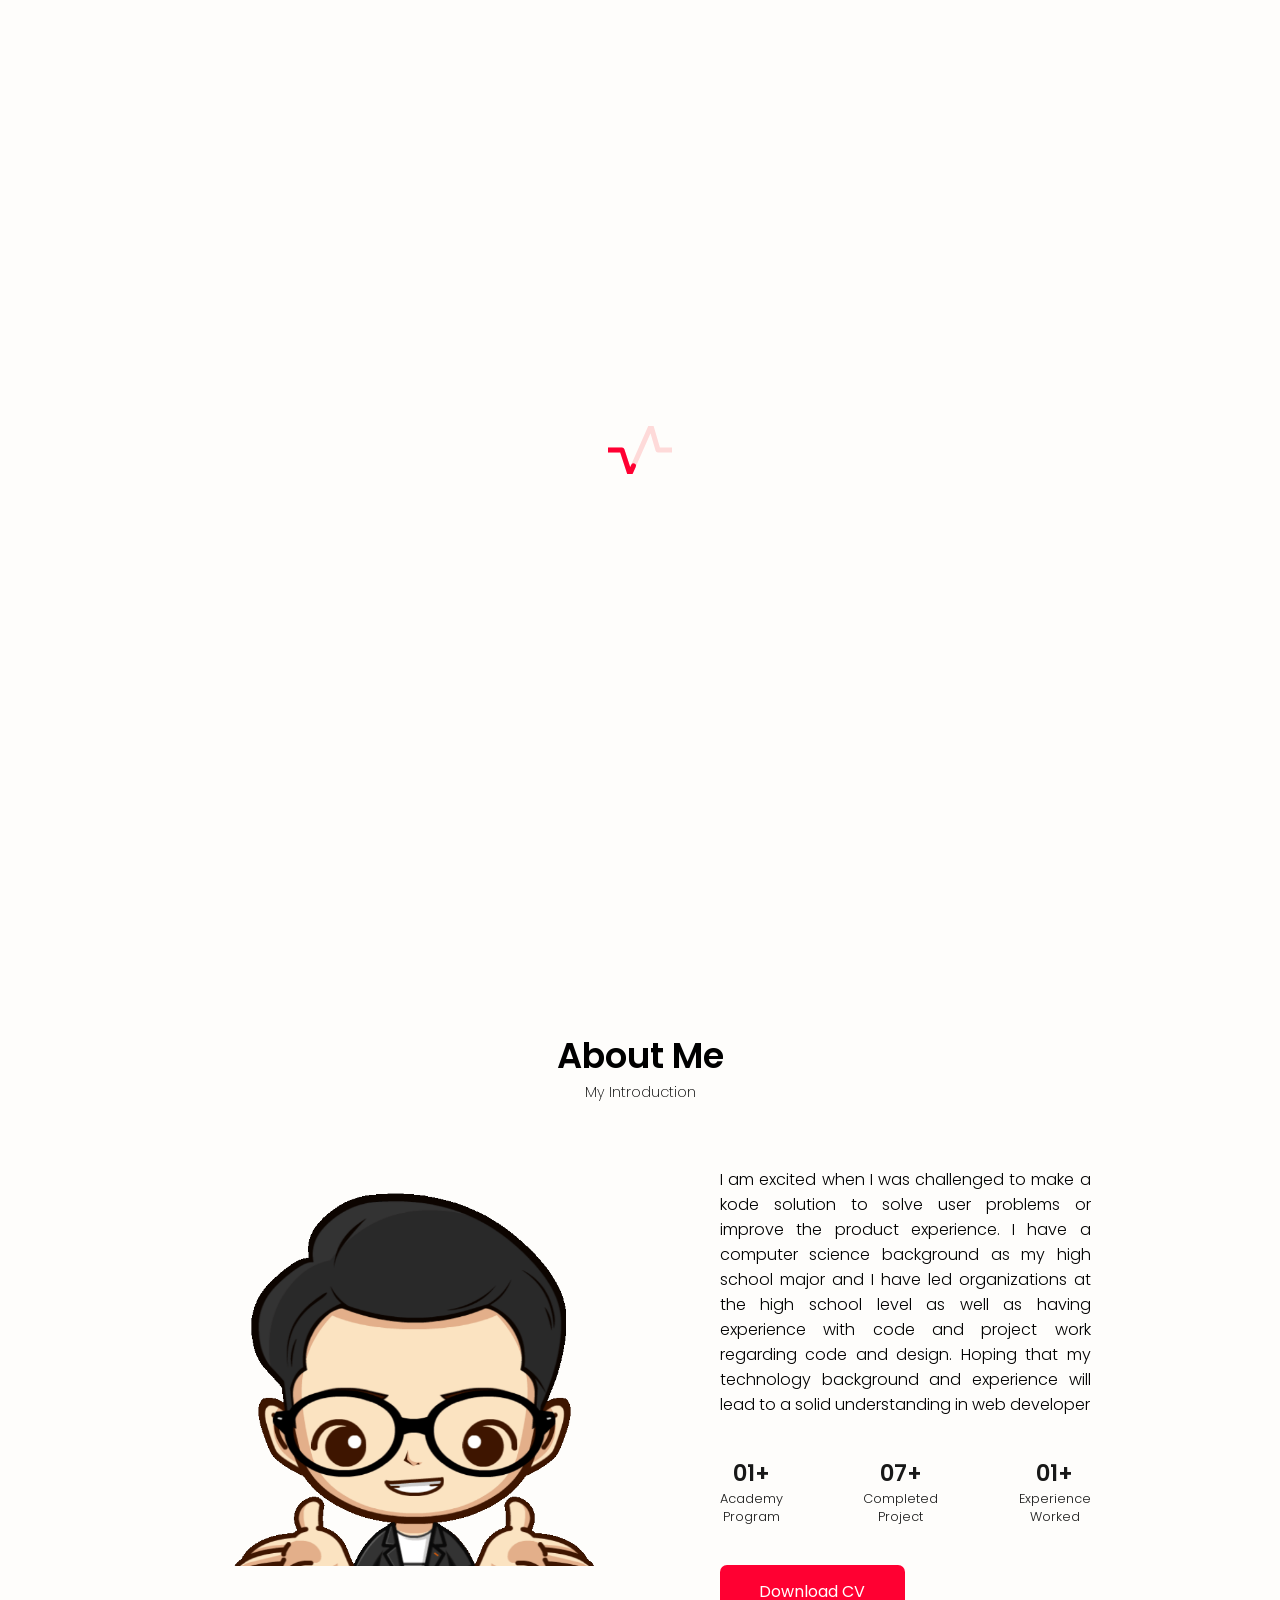
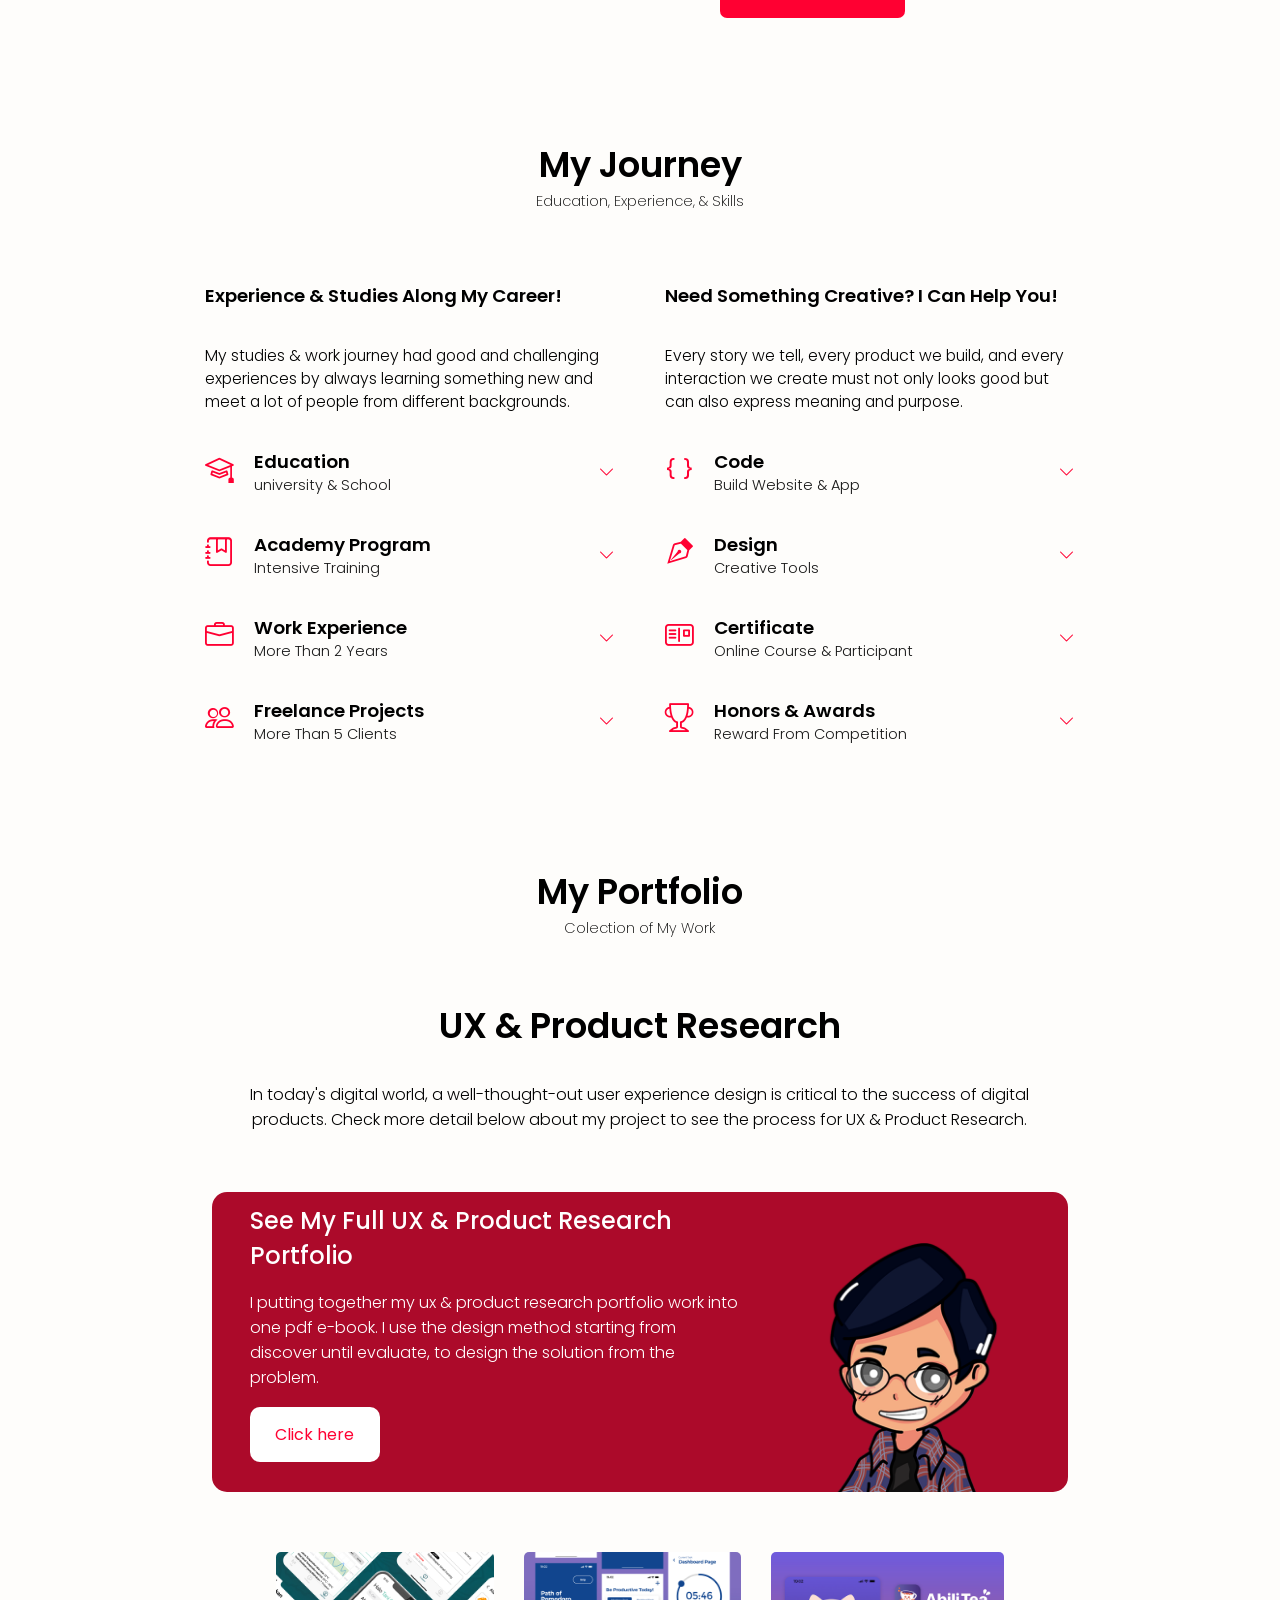
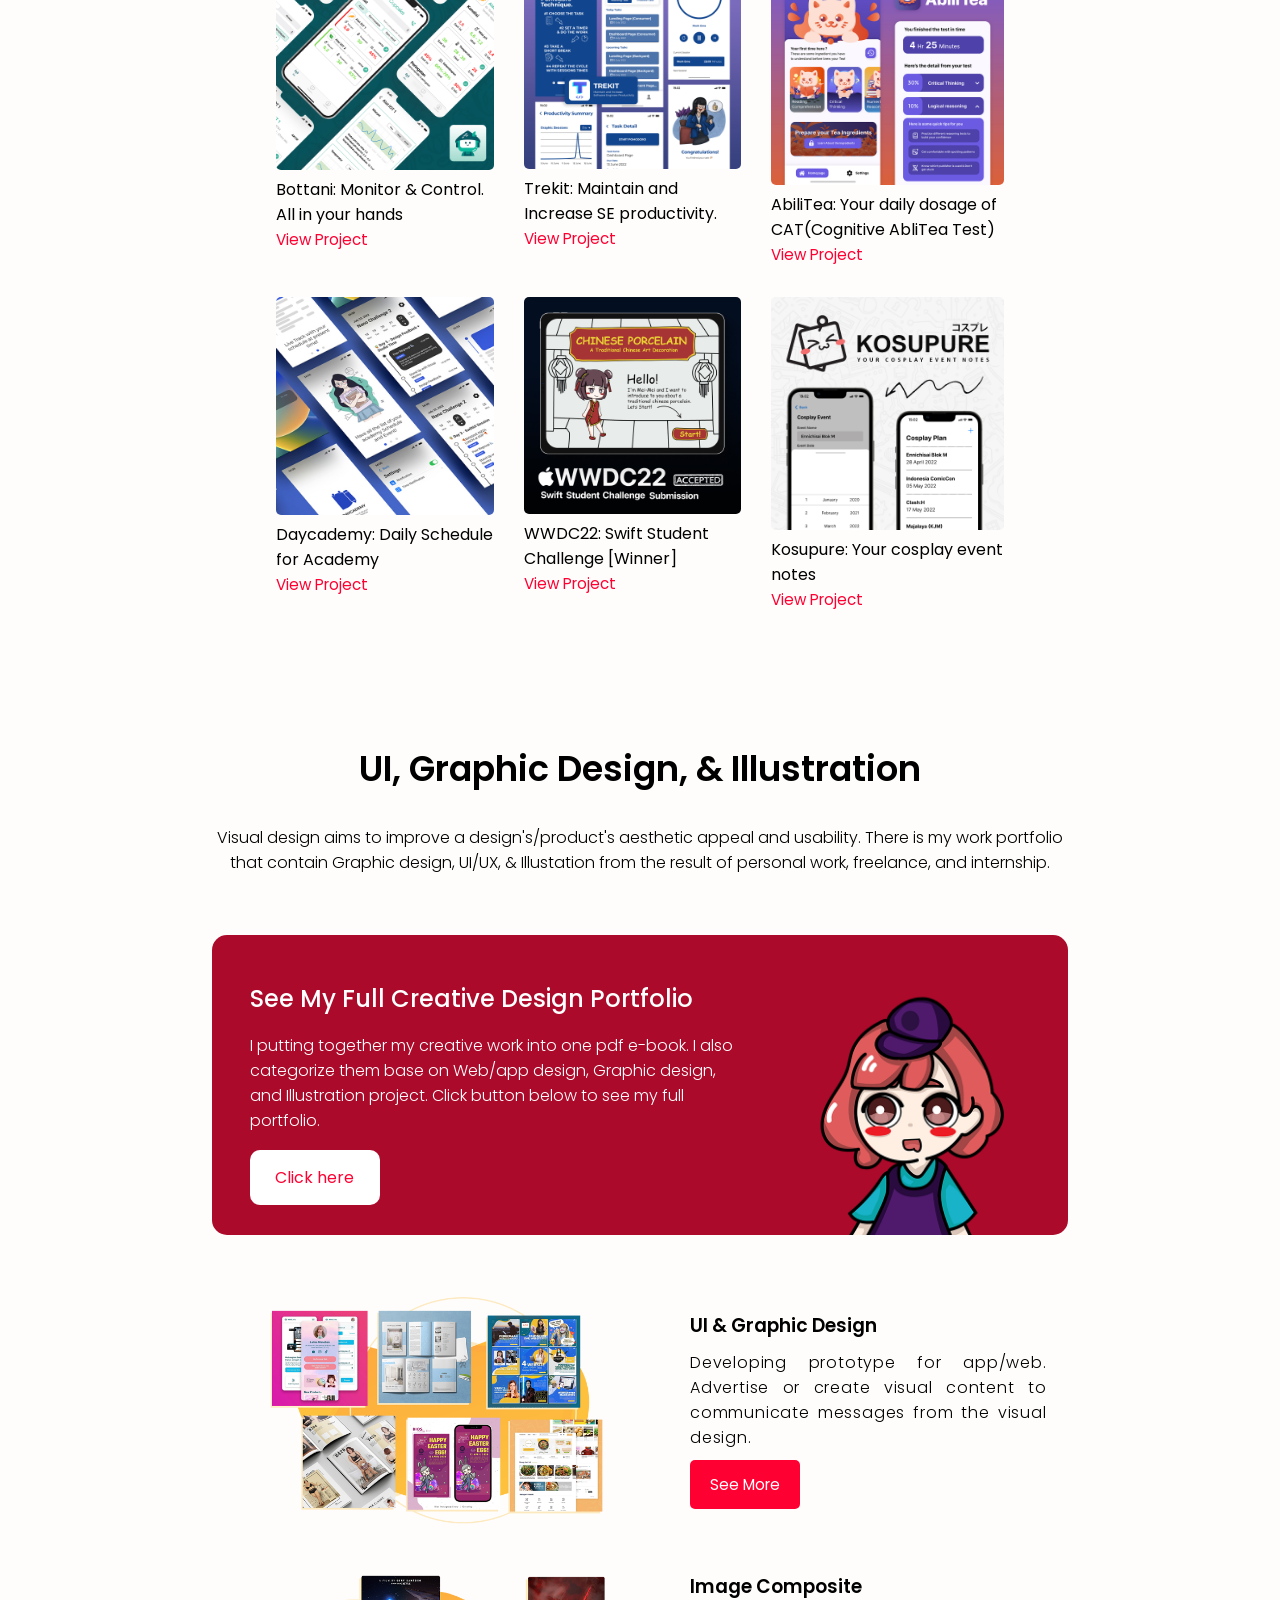
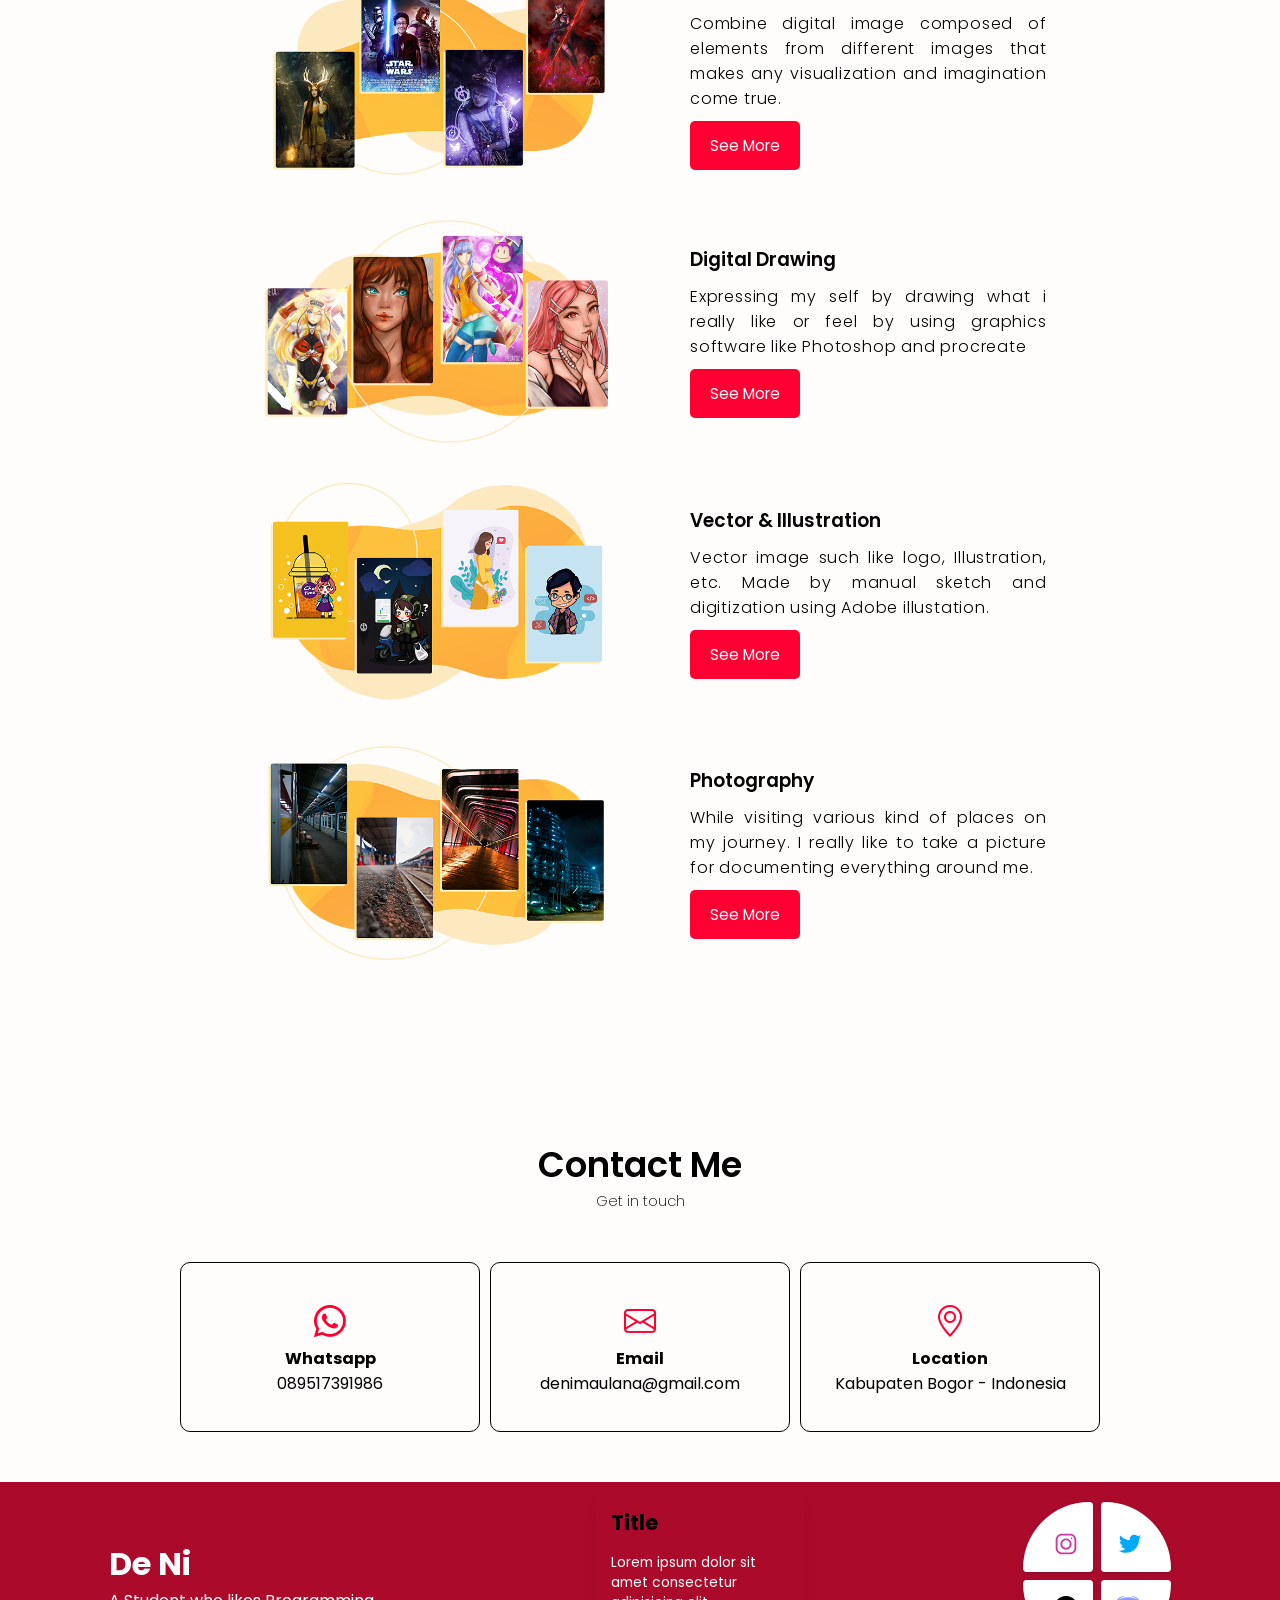
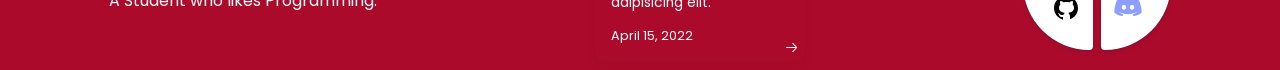
<file: index.html>
<!DOCTYPE html>
<html lang="en" class="notranslate" translate="no">
<head>
  <meta charset="UTF-8">
  <meta name="viewport" content="width=device-width, initial-scale=1.0">
  <meta http-equiv="X-UA-Compatible" content="ie=edge">
  <meta name="google" content="notranslate">
  
  
  <!-- Link Font google -->
  <link href="https://fonts.googleapis.com/css2?family=Source+Sans+Pro:ital,wght@0,400;0,700;1,400&display=swap" rel="stylesheet">
  <!-- Ini adalah link icon bootstrap -->
  <link rel="stylesheet" href="https://cdn.jsdelivr.net/npm/bootstrap-icons@1.8.3/font/bootstrap-icons.css">
  <!-- link css -->
  <link rel="stylesheet" href="portfolio.css">
  
  <link rel="shortcut icon" href="img/Profil.jpg " type="image/x-icon">
  <title>Deni Maulana</title>

</head>
<body id="body">

  <!-- Loading -->
  <div class="loading">
    <svg width="64px" height="48px">
        <polyline points="0.157 23.954, 14 23.954, 21.843 48, 43 0, 50 24, 64 24" id="back"></polyline>
        <polyline points="0.157 23.954, 14 23.954, 21.843 48, 43 0, 50 24, 64 24" id="front"></polyline>
    </svg>
  </div>
  
  <!-- navbar -->
  <div class="navigation-mobile">
    <h1 class="font-dark">De <span>Ni</span></h1>
      <ul class="li-mobile filterLi">
        <li><a class="li aktip" href="#body"><i class="bi bi-house-door"></i><br> Home</a></li>
        <li><a class="li" href="#About"><i class="bi bi-person"></i><br> About</a></li>
        <li><a class="li" href="#MyJourney"><i class="bi bi-journal-text"></i><br> My Journey</a></li>
        <li><a class="li" href="#portfolio"><i class="bi bi-collection"></i><br> My Portfolio</a></li>
        <li><a class="li" href="#contact"><i class="bi bi-mailbox2"></i><br> Contact Me</a></li>
      </ul>
      <div class="back"><i class="bi bi-x-circle"></i></div>
      <div class="mode-list">
        <i class="bi bi-moon tombol-mode" ></i>
        <div class="tombol-list"><i class="bi bi-grid"></i></div>
      </div>
  </div>

  <nav>
    <h1>De <span>Ni</span></h1>
    <ul class="filterLi">
      <li ><a class="li aktip" href="#body">Home</a></li>
      <li ><a class="li" href="#About">About</a></li>
      <li ><a class="li" href="#MyJourney">My Journey</a></li>
      <li ><a class="li" href="#portfolio">My Portfolio</a></li>
      <li ><a class="li" href="#contact">Contact Me</a></li>
    </ul>
    <i class="bi bi-moon tombol-mode"></i>  
  </nav>
  
  <div id="Index">

      <!-- =======  LayOut Home  ====== -->
      <div class="container">
        <section class="home">
          <div class="seyHay">
            <div class="icon item1">
              <a href="https://www.linkedin.com/in/deni-maulana-5b6064256/" target="_blank"><i class="bi bi-linkedin"></i></a>
              <a href="https://www.instagram.com/mdenmln_/" target="_blank"><i class="bi bi-instagram"></i></a>
              <a href="https://facebook.com" target="_blank"><i class="bi bi-facebook"></i></a>
              <a href="https://github.com/mdenimln" target="_blank"><i class="bi bi-github"></i></a>     
            </div>
            <img src="img/deni.gif" class="item2">
            <div class="data item3">
              <div>
                <h1 class="animasi-ketikan garis">Hi &  Welcome.</h1>
                <span>My name is Deni Maulana.</span>
                <p>A high school Student who likes Programming. I'm specialized in Front'end & Design. I am eager to learn & express my creativity.</p>
              </div>   
              <a href="">My Career Journey <i class="bi bi-forward"></i></a>
            </div>
          </div>
          <div class="scroll-down">
            <a href="#About"><i class="bi bi-mouse"></i> Scroll Down <i class="bi bi-arrow-down"></i></a>  
          </div>
        </section>
      </div>
      <!-- =======  Akhir LayOut ======= Home -->

      <!--  ======= LayOut About  ======= -->
      <div class="container">
        <section id="About" >
          <h1>About Me</h1>
          <center><span>My Introduction</span></center>
          <div class="about-main rata">
            <img src="img/bout.gif" alt="bot">        
            <div class="about-data">
              <p>
                I am excited when I was challenged to make a kode solution to solve user problems or improve the product experience. I have a computer science background as my high school major and I have led organizations at the high school level as well as having experience with code and project work regarding code and design. Hoping that my technology background and experience will lead to a solid understanding in web developer
              </p>
              <div class="data-info">

                <div class="info">
                  <span>01+</span>
                  <span>
                    Academy
                    <br>
                    Program
                  </span>
                </div>
                <div class="info">
                  <span>07+</span>
                  <span>
                    Completed
                    <br>
                    Project
                  </span>
                </div>
                <div class="info">
                  <span>01+</span>
                  <span>
                    Experience
                    <br>
                    Worked
                  </span>
                </div>

              </div>
              <a href="">Download CV <i></i></a>
            </div>
          </div>
        </section>
      </div>
      <!--  ====== Akhir LayOut About  ======= -->

    <!--  ======== LayOut Journey  ======== -->
    <div class="container">
      <section id="MyJourney">
        <h1>My Journey</h1>
        <center><span>Education, Experience, & Skills</span></center>
        <div class="journey-main rata">

          <div class="row">
            <h4>Experience & Studies Along My Career!</h4>  
            <p>
              My studies & work journey had good and challenging experiences by always learning something new and meet a lot of people from different backgrounds.
            </p>
            
            <!-- Journey Education -->
            <div class="journey">
              <i class="bi bi-mortarboard"></i>
              <div class="head-journey">
                <div class="title-journey">
                  <h4>Education <br><span style="font-size: 0.79em;">university & School</span></h4>
                  <i name="education" class="lihat-journey bi bi-chevron-down"></i>
                </div>
                <!--  -->
                <div name="education" class="isi-journey none">
                  <div class="kualifikasi">
                    <div class="kualifikasi-data">
                      <div class="data">
                        <h4>SIJA</h4>
                        <span>SMK Fajar Utama</span>
                        <div><i class="bi bi-calendar2-week"></i> July 2022  - now</div>
                      </div>
                      <a href="#">See More <i style="color: white;" class="bi bi-arrow-right-short"></i></a>
                    </div>
                    <div class="garis-line">
                      <div class="point"></div>
                      <div class="point"></div>
                    </div>
                  </div>
                  <!--  -->
                  <div class="kualifikasi-2">
                    <div class="kualifikasi-data">
                      <div class="data">
                        <h4>-</h4>
                        <span>SMPN 01 Cisarua </span>
                        <div><i class="bi bi-calendar2-week"></i> Aug 2019  - 2022</div>
                      </div>
                    </div>
                  </div>
                </div>
              </div>
            </div>

            <!-- Journey Academy -->
            <div class="journey">
              <i class="bi bi-journal-bookmark"></i>
              <div class="head-journey">
                <div class="title-journey">
                  <h4>Academy Program<br><span style="font-size: 0.79em;">Intensive Training</span></h4>
                  <i name="academy-program" class="lihat-journey bi bi-chevron-down"></i>
                </div>
                <!--  -->
                <div name="academy-program" class="isi-journey none">
                  <div class="kualifikasi">
                    <div class="kualifikasi-data">
                      <div class="data">
                        <h4>Tutor Sebaya</h4>
                        <span>Web Design</span>
                        <div><i class="bi bi-calendar2-week"></i> Okt 2022 - Dec 2022</div>
                      </div>
                      <a href="#">See More <i style="color: white;" class="bi bi-arrow-right-short"></i></a>
                    </div>
                    <div class="garis-line">
                      <div class="point"></div>
                      <div class="point"></div>
                    </div>
                  </div>
                  <!--  -->
                  <div class="kualifikasi-2">
                    <div class="kualifikasi-data">
                      
                      
                    </div>
                  </div>
                </div>
              </div>
            </div>

            <!-- Journey Work Experience -->
            <div class="journey">
              <i class="bi bi-briefcase"></i>
              <div class="head-journey">
                <div class="title-journey">
                  <h4>Work Experience <br><span style="font-size: 0.79em;">More Than 2 Years</span></h4>
                  <i name="work-experience" class="lihat-journey bi bi-chevron-down"></i>
                </div>
                <!--  -->
                <div name="work-experience" class="isi-journey none">
                  <i>not yet working </i>
                  <!-- <div class="work-data">
                    <div class="data">
                      <h4>See All My Work Experience</h4>
                      <span>On Linkedin . Click Button Below</span>
                      <div><i class="tgl bi bi-calendar2-week"></i> 2020 - 2022</div>
                    </div>
                    <a href="#">See More <i style="color: white;" class="bi bi-arrow-right-short"></i></a>
                  </div>

                  <div class="kualifikasi">
                    <div class="kualifikasi-data">
                      <div class="data">
                        <h4>Graphic Designer</h4>
                        <span>Freelance</span>
                        <div><i class="bi bi-calendar2-week"></i> feb 2023 - 2023</div>
                      </div>
                      <a href="#">See More <i style="color: white;" class="bi bi-arrow-right-short"></i></a>
                    </div>
                    <div class="garis-line">
                      <div class="point"></div>
                      <div class="point"></div>
                    </div>
                    <div class="kualifikasi-data">
                      <div class="data">
                        <h4>FrontEnd Web <br>Developer</h4>
                        <span>Freelance</span>
                        <div><i class="bi bi-calendar2-week"></i> Mar 2023 - Dec 2023</div>
                      </div>
                      <a href="#">See More <i style="color: white;" class="bi bi-arrow-right-short"></i></a>
                    </div>
                  </div>
                  <div class="kualifikasi-data">
                    <div class="data">
                      <h4>Graphic Designer</h4>
                      <span>PT FGX INDONESIA . <br>Internship</span>
                      <div><i class="tgl bi bi-calendar2-week"></i>  June 2020 - Aug 2020</div>
                    </div>
                    <a href="#">See More <i style="color: white;" class="bi bi-arrow-right-short"></i></a>
                  </div>  -->
                </div>
              </div>
            </div>

            <!-- Journey Freelance -->
            <div class="journey">
              <i class="bi bi-people"></i>
              
              <div class="head-journey">
                <div class="title-journey">
                  <h4>Freelance Projects <br><span style="font-size: 0.79em;">More Than 5 Clients</span></h4>
                  <i name="freelance" class="lihat-journey bi bi-chevron-down"></i>
                </div>
                <!--  -->
                <div name="freelance" class="isi-journey none">
                  <div class="work-data">
                    <div class="data">
                      <h4>See All My Freelance Work</h4>
                      <span>On Nation . Click Button Below</span>
                      <!-- <div><i class="tgl bi bi-calendar2-week"></i> 2020 - 2022</div> -->
                    </div>
                    <a href="#">See More <i style="color: white;" class="bi bi-arrow-right-short"></i></a>
                  </div>

                  <div class="kualifikasi">
                    <div class="kualifikasi-data">
                      <div class="data">
                        <h4>Website & Graphic <br>Designer</h4>
                        <span>Alamindo Sejahtera<br>Perkasa . Freelance</span>
                        <div><i class="bi bi-calendar2-week"></i> Jan 2023 - now</div>
                      </div>
                      <a href="#">See More <i style="color: white;" class="bi bi-arrow-right-short"></i></a>
                    </div>
                    <div class="garis-line">
                      <div class="point"></div>
                      <div class="point"></div>
                    </div>
                    <div class="kualifikasi-data">
                      <div class="data">
                        <h4>Graphic Designer</h4>
                        <span>Pabel Indonesia .</span>
                        <div><i class="bi bi-calendar2-week"></i> Apr 2023 - now 2023</div>
                      </div>
                      <a href="#">See More <i style="color: white;" class="bi bi-arrow-right-short"></i></a>
                    </div>
                  </div>
                  <div class="kualifikasi">
                    <div></div>
                    <div class="kualifikasi-data">
                      <div class="data">
                        <h4>User Interface <br>Designer</h4>
                        <span>Outfitnesia . Freelance</span>
                        <div><i class="tgl bi bi-calendar2-week"></i>  June 2023 - 2023</div>
                      </div>
                      <a href="#">See More <i style="color: white;" class="bi bi-arrow-right-short"></i></a>
                    </div>
                    
                    <!-- <div class="kualifikasi-data">
                      <div class="data">
                        <h4>Illustrator & <br>Graphic Designer</h4>
                        <span>M-Plan . Freelance</span>
                        <div><i class="tgl bi bi-calendar2-week"></i>  June 2020 - Aug 2020</div>
                      </div>
                      <a href="#">See More <i style="color: white;" class="bi bi-arrow-right-short"></i></a>
                    </div> -->
                  </div>
                  
                </div>
              </div>
            </div>


          </div>

          <div class="row">
            <h4>Need Something Creative? I Can Help You!</h4>
            <p>
              Every story we tell, every product we build, and every interaction we create must not only looks good but can also express meaning and purpose.
            </p>

            <!-- skil code -->
            <div class="journey">
              <i class="bi bi-braces"></i>
              <div class="head-journey">
                <div class="title-journey">
                  <h4>Code <br><span style="font-size: 0.79em;">Build Website & App</span></h4>
                  <i name="code" class="lihat-journey bi bi-chevron-down"></i>
                </div>
                <!--  -->
                <div name="code" class="isi-journey none">
                  <div class="row">
                    <div class="col">
                      <div class="name-skil">
                        <p>HTML</p><p>Competent</p>
                      </div>
                      <div class="persentase">
                        <div class="persen persen-html"></div>
                      </div>
                    </div>

                    <div class="col">
                      <div class="name-skil">
                        <p>CSS</p><p>Advanced Beginer</p> 
                      </div>
                      <div class="persentase">
                        <div class="persen persen-css"></div>
                      </div>
                    </div>

                    <div class="col">
                      <div class="name-skil">
                        <p>Javascript</p><p>Beginner</p>  
                      </div>
                      <div class="persentase">
                        <div class="persen persen-js"></div>
                      </div>
                    </div>

                    <div class="col">
                      <div class="name-skil">
                        <p>React js</p><p>Beginner</p> 
                      </div>
                      <div class="persentase">
                        <div class="persen persen-cpp"></div>
                      </div>
                    </div>
                  </div>
                </div>
              </div>
            </div>

            <!-- skil design -->
            <div class="journey">
              <i class="bi bi-vector-pen"></i>
              <div class="head-journey">
                <div class="title-journey">
                  <h4>Design <br><span style="font-size: 0.79em;">Creative Tools</span></h4>
                  <i name="design" class="lihat-journey bi bi-chevron-down"></i>
                </div>
                <!--  -->
                <div name="design" class="isi-journey none">
                  <div class="row">
                    <div class="col">
                      <div class="name-skil">
                        <p>Design Thinking</p><p>Beginner</p>
                      </div>
                      <div class="persentase">
                        <div class="persen persen-html"></div>
                      </div>
                    </div>

                    <div class="col">
                      <div class="name-skil">
                        <p>Figma</p><p>Beginner</p> 
                      </div>
                      <div class="persentase">
                        <div class="persen persen-css"></div>
                      </div>
                    </div>

                    <div class="col">
                      <div class="name-skil">
                        <p>Corel Draw</p><p>Beginner</p>  
                      </div>
                      <div class="persentase">
                        <div class="persen persen-js"></div>
                      </div>
                    </div>

                    <div class="col">
                      <div class="name-skil">
                        <p>Photoshop</p><p>Beginner</p> 
                      </div>
                      <div class="persentase">
                        <div class="persen persen-cpp"></div>
                      </div>
                    </div>
                  </div>
                </div>
              </div>
            </div>

            <!-- certificate -->
            <div class="journey">
              <i class="bi bi-postcard"></i>
              <div class="head-journey">
                <div class="title-journey">
                  <h4>Certificate <br><span style="font-size: 0.79em;">Online Course & Participant</span></h4>
                  <i name="Certificate" class="lihat-journey bi bi-chevron-down"></i>
                </div>
                <!--  -->
                <div name="Certificate" class="isi-journey none">

                  <div class="kualifikasi">
                    <div class="kualifikasi-data">
                      <div class="data"> 
                        <h4>Belajar Dasar<br>Pemrograman Javascript</h4>
                        <span>Dicoding</span>
                        <div><i class="bi bi-calendar2-week"></i> Des 2022 - Jan 2023</div>
                      </div>
                      <a href="sertifikat_course_256_2659095_050123040653.pdf">See More <i style="color: white;" class="bi bi-arrow-right-short"></i></a>
                    </div>
                    <div class="garis-line">
                      <div class="point"></div>
                      <div class="point"></div>
                    </div>
                    <div class="kualifikasi-data">
                      <div class="data">
                        <h4>Belajar Membuat Aplikasi Backend</h4>
                        <span>Dicoding</span>
                        <div><i class="bi bi-calendar2-week"></i> feb 20232 - Apr 2023</div>
                      </div>
                      <a href="sertifikat_course_261_2659095_030423133743.pdf">See More <i style="color: white;" class="bi bi-arrow-right-short"></i></a>
                    </div>
                  </div>
                  <div class="kualifikasi">
                    <div class="kualifikasi-data">
                      <div class="data">
                        <h4>Belajar Dasar<br>Pemrograman Web</h4>
                        <span>Dicoding</span>
                        <div><i class="tgl bi bi-calendar2-week"></i>  Apr 2023 - June 2023</div>
                      </div>
                      <a href="sertifikat_course_123_2659095_260623095153.pdf">See More <i style="color: white;" class="bi bi-arrow-right-short"></i></a>
                    </div>
                    
                    
                  </div>
                  
                </div>
              </div>
            </div>

            <!-- Honors Awards-->
            <div class="journey">
              <i class="bi bi-trophy"></i>
              <div class="head-journey">
                <div class="title-journey">
                  <h4>Honors & Awards <br><span style="font-size: 0.79em;">Reward From Competition</span></h4>
                  <i name="awards" class="lihat-journey bi bi-chevron-down"></i>
                </div>
                
                <div name="awards" class="isi-journey none">
                  <i>Bismillah</i>
                </div>
              </div>
            </div>

          </div>
        </div>
      </section>
    </div> 
    <!--  ======= Akhir LayOut journey  ======= -->

    <!-- =====  LayOut Portfolio  ====== -->
    <div class="container">
      <section id="portfolio" class="rata">
        <h1>My Portfolio</h1>
        <center><span>Colection of My Work</span></center>

        <div class="row">
          <h1>UX & Product Research</h1>
          <p>
            In today's digital world, a well-thought-out user experience design is critical to the success of digital products. Check more detail below about my project to see the process for UX & Product Research.
          </p>
          <div class="content-main">
            <div class="content">
              <h2>See My Full UX & Product Research Portfolio</h2>
              <p>
                I putting together my ux & product research portfolio work into one pdf e-book. I use the design method starting from discover until evaluate, to design the solution from the problem.
              </p>
              <a href="">Click here</a>
            </div>
            <img src="img/project2.png" alt="">
          </div>
          <div class="main-col">
            <div class="col">
              <img src="img/Bottani.jpg" alt="">
              <h4>Bottani: Monitor & Control. All in your hands</h4>
              <a href="">View Project</a>
            </div>
            <div class="col">
              <img src="img/Trekit.jpg" alt="">
              <h4>Trekit: Maintain and Increase SE productivity.</h4>
              <a href="">View Project</a>
            </div>
            <div class="col">
              <img src="img/AbiliTea.png" alt="">
              <h4>AbiliTea: Your daily dosage of CAT(Cognitive AbliTea Test)</h4>
              <a href="">View Project</a>
            </div>
            <div class="col">
              <img src="img/Daycademy.jpg" alt="">
              <h4>Daycademy: Daily Schedule for Academy</h4>
              <a href="">View Project</a>
            </div>
            <div class="col">
              <img src="img/ChinesePorcelain.jpg" alt="">
              <h4>WWDC22: Swift Student Challenge [Winner]</h4>
              <a href="">View Project</a>
            </div>
            <div class="col">
              <img src="img/Kosupure.jpg" alt="">
              <h4>Kosupure: Your cosplay event notes</h4>
              <a href="">View Project</a>
            </div>
          </div>
        </div>

        <div class="row">
          <h1>UI, Graphic Design, & Illustration</h1>
          <p>
            Visual design aims to improve a design's/product's aesthetic appeal and usability. There is my work portfolio that contain Graphic design, UI/UX, & Illustation from the result of personal work, freelance, and internship.
          </p>
          <div class="content-main">
            <div class="content">
              <h2>See My Full Creative Design Portfolio</h2>
              <p>
                I putting together my creative work into one pdf e-book. I also categorize them base on Web/app design, Graphic design, and Illustration project. Click button below to see my full portfolio.
              </p>
              <a href="">Click here</a>
            </div>
            <img src="img/project.png" alt="">
          </div>
          <div class="main-col">
            <div class="col">
              <img src="img/designport_pic5.png" alt="">
              <div>
                <h3>UI & Graphic Design</h3>
                <p>Developing prototype for app/web. Advertise or create visual content to communicate messages from the visual design.</p>
                <a href="">See More</a>
              </div>
            </div>
            <div class="col">
              <img src="img/designport_pic4.png" alt="">
              <div>
                <h3>Image Composite</h3>
                <p>Combine digital image composed of elements from different images that makes any visualization and imagination come true.</p>
                <a href="">See More</a>
              </div>
            </div>
            <div class="col">
              <img src="img/designport_pic3.png" alt="">
              <div>
                <h3>Digital Drawing</h3>
                <p>Expressing my self by drawing  what i really like or feel by using graphics software like Photoshop and procreate</p>
                <a href="">See More</a>
              </div>
            </div>
            <div class="col">
              <img src="img/designport_pic2.png" alt="">
              <div>
                <h3>Vector & Illustration</h3>
                <p>Vector image such like logo, Illustration, etc. Made by manual sketch and digitization using Adobe illustation.</p>
                <a href="">See More</a>
              </div>
            </div>
            <div class="col">
              <img src="img/designport_pic1.png" alt="">
              <div>
                <h3>Photography</h3>
                <p>While visiting various kind of places on my journey. I really like to take a picture for documenting everything around me.</p>
                <a href="">See More</a>
              </div>
            </div>
          </div>
        </div>

      </section>
    </div>
    <!-- ===== Akhir  LayOut Portfolio  ====== -->

    <!-- ===== Awal  LayOut Contact Us  ====== -->
    <div class="container">
      <section id="contact">
        <h1>Contact Me</h1>
        <center><span>Get in touch</span></center>
        <div class="row">
          <div class="col">
            <i class="bi bi-whatsapp"></i>
            <div>
              <h4>Whatsapp</h4>
              <span>089517391986</span>
            </div>
          </div>
          <div class="col">
            <i class="bi bi-envelope"></i>
            <div>
              <h4>Email</h4>
              <span>denimaulana@gmail.com</span>
            </div>
          </div>
          <div class="col">
            <i class="bi bi-geo-alt"></i>
            <div>
              <h4>Location</h4>
              <span>Kabupaten Bogor - Indonesia</span>
            </div>
          </div>
        </div>
        
      </section>
    </div>
    <!-- ===== Akhir  LayOut Contact Us  ====== -->

  </div>

  <footer>
    <div class="col">
      <h1>De Ni</h1>
      <p>A Student who likes Programming.</p>
    </div>
    <div class="col">
      <div class="card">
        <h3 class="card__title">Title
        </h3>
        <p class="card__content">Lorem ipsum dolor sit amet consectetur adipisicing elit. </p>
        <div class="card__date">
            April 15, 2022
        </div>
        <div class="card__arrow">
            <svg xmlns="http://www.w3.org/2000/svg" fill="none" viewBox="0 0 24 24" height="15" width="15">
                <path fill="#fff" d="M13.4697 17.9697C13.1768 18.2626 13.1768 18.7374 13.4697 19.0303C13.7626 19.3232 14.2374 19.3232 14.5303 19.0303L20.3232 13.2374C21.0066 12.554 21.0066 11.446 20.3232 10.7626L14.5303 4.96967C14.2374 4.67678 13.7626 4.67678 13.4697 4.96967C13.1768 5.26256 13.1768 5.73744 13.4697 6.03033L18.6893 11.25H4C3.58579 11.25 3.25 11.5858 3.25 12C3.25 12.4142 3.58579 12.75 4 12.75H18.6893L13.4697 17.9697Z"></path>
            </svg>
        </div>
      </div>
    </div>
    <div class="col">
      <div class="main">
        <div class="up">
          <a href="https://www.instagram.com/mdenmln_" target="_blank">
            <button class="card1">
              <svg xmlns="http://www.w3.org/2000/svg" xmlns:xlink="http://www.w3.org/1999/xlink" viewBox="0,0,256,256" width="30px" height="30px" fill-rule="nonzero" class="instagram"><g fill-rule="nonzero" stroke="none" stroke-width="1" stroke-linecap="butt" stroke-linejoin="miter" stroke-miterlimit="10" stroke-dasharray="" stroke-dashoffset="0" font-family="none" font-weight="none" font-size="none" text-anchor="none" style="mix-blend-mode: normal"><g transform="scale(8,8)"><path d="M11.46875,5c-3.55078,0 -6.46875,2.91406 -6.46875,6.46875v9.0625c0,3.55078 2.91406,6.46875 6.46875,6.46875h9.0625c3.55078,0 6.46875,-2.91406 6.46875,-6.46875v-9.0625c0,-3.55078 -2.91406,-6.46875 -6.46875,-6.46875zM11.46875,7h9.0625c2.47266,0 4.46875,1.99609 4.46875,4.46875v9.0625c0,2.47266 -1.99609,4.46875 -4.46875,4.46875h-9.0625c-2.47266,0 -4.46875,-1.99609 -4.46875,-4.46875v-9.0625c0,-2.47266 1.99609,-4.46875 4.46875,-4.46875zM21.90625,9.1875c-0.50391,0 -0.90625,0.40234 -0.90625,0.90625c0,0.50391 0.40234,0.90625 0.90625,0.90625c0.50391,0 0.90625,-0.40234 0.90625,-0.90625c0,-0.50391 -0.40234,-0.90625 -0.90625,-0.90625zM16,10c-3.30078,0 -6,2.69922 -6,6c0,3.30078 2.69922,6 6,6c3.30078,0 6,-2.69922 6,-6c0,-3.30078 -2.69922,-6 -6,-6zM16,12c2.22266,0 4,1.77734 4,4c0,2.22266 -1.77734,4 -4,4c-2.22266,0 -4,-1.77734 -4,-4c0,-2.22266 1.77734,-4 4,-4z"></path></g></g></svg>
            </button>
          </a>
          <a href="">
            <button class="card2">
              <svg xmlns="http://www.w3.org/2000/svg" viewBox="0 0 48 48" width="30px" height="30px" class="twitter"><path d="M42,12.429c-1.323,0.586-2.746,0.977-4.247,1.162c1.526-0.906,2.7-2.351,3.251-4.058c-1.428,0.837-3.01,1.452-4.693,1.776C34.967,9.884,33.05,9,30.926,9c-4.08,0-7.387,3.278-7.387,7.32c0,0.572,0.067,1.129,0.193,1.67c-6.138-0.308-11.582-3.226-15.224-7.654c-0.64,1.082-1,2.349-1,3.686c0,2.541,1.301,4.778,3.285,6.096c-1.211-0.037-2.351-0.374-3.349-0.914c0,0.022,0,0.055,0,0.086c0,3.551,2.547,6.508,5.923,7.181c-0.617,0.169-1.269,0.263-1.941,0.263c-0.477,0-0.942-0.054-1.392-0.135c0.94,2.902,3.667,5.023,6.898,5.086c-2.528,1.96-5.712,3.134-9.174,3.134c-0.598,0-1.183-0.034-1.761-0.104C9.268,36.786,13.152,38,17.321,38c13.585,0,21.017-11.156,21.017-20.834c0-0.317-0.01-0.633-0.025-0.945C39.763,15.197,41.013,13.905,42,12.429"></path></svg>
            </button>
          </a>
          
        </div>
        <div class="down">
          <a href="https://github.com/mdenimln" target="_blank">
            <button class="card3">
              <svg xmlns="http://www.w3.org/2000/svg" viewBox="0 0 30 30" width="30px" height="30px" class="github">    <path d="M15,3C8.373,3,3,8.373,3,15c0,5.623,3.872,10.328,9.092,11.63C12.036,26.468,12,26.28,12,26.047v-2.051 c-0.487,0-1.303,0-1.508,0c-0.821,0-1.551-0.353-1.905-1.009c-0.393-0.729-0.461-1.844-1.435-2.526 c-0.289-0.227-0.069-0.486,0.264-0.451c0.615,0.174,1.125,0.596,1.605,1.222c0.478,0.627,0.703,0.769,1.596,0.769 c0.433,0,1.081-0.025,1.691-0.121c0.328-0.833,0.895-1.6,1.588-1.962c-3.996-0.411-5.903-2.399-5.903-5.098 c0-1.162,0.495-2.286,1.336-3.233C9.053,10.647,8.706,8.73,9.435,8c1.798,0,2.885,1.166,3.146,1.481C13.477,9.174,14.461,9,15.495,9 c1.036,0,2.024,0.174,2.922,0.483C18.675,9.17,19.763,8,21.565,8c0.732,0.731,0.381,2.656,0.102,3.594 c0.836,0.945,1.328,2.066,1.328,3.226c0,2.697-1.904,4.684-5.894,5.097C18.199,20.49,19,22.1,19,23.313v2.734 c0,0.104-0.023,0.179-0.035,0.268C23.641,24.676,27,20.236,27,15C27,8.373,21.627,3,15,3z"></path></svg>
            </button>
          </a>
          <a href="">
            <button class="card4">
              <svg height="30px" width="30px" viewBox="0 0 48 48" xmlns="http://www.w3.org/2000/svg" class="discord"><path d="M40,12c0,0-4.585-3.588-10-4l-0.488,0.976C34.408,10.174,36.654,11.891,39,14c-4.045-2.065-8.039-4-15-4s-10.955,1.935-15,4c2.346-2.109,5.018-4.015,9.488-5.024L18,8c-5.681,0.537-10,4-10,4s-5.121,7.425-6,22c5.162,5.953,13,6,13,6l1.639-2.185C13.857,36.848,10.715,35.121,8,32c3.238,2.45,8.125,5,16,5s12.762-2.55,16-5c-2.715,3.121-5.857,4.848-8.639,5.815L33,40c0,0,7.838-0.047,13-6C45.121,19.425,40,12,40,12z M17.5,30c-1.933,0-3.5-1.791-3.5-4c0-2.209,1.567-4,3.5-4s3.5,1.791,3.5,4C21,28.209,19.433,30,17.5,30z M30.5,30c-1.933,0-3.5-1.791-3.5-4c0-2.209,1.567-4,3.5-4s3.5,1.791,3.5,4C34,28.209,32.433,30,30.5,30z"></path></svg>
            </button>
          </a>
         
        </div>
      </div>
    </div>
  </footer>
  
  
 <script src="app.js"></script>
</body>
</html>
</file>
<file: portfolio.css>
@import url('https://fonts.googleapis.com/css2?family=Roboto+Mono:wght@300;400;500;600&display=swap');
@import url('https://fonts.googleapis.com/css2?family=Poppins:wght@200;300;500;600;800;900&display=swap');
*{
  margin: 0;
  padding: 0;
  list-style: none;
  text-decoration: none;
  color: inherit;
  box-sizing: border-box;
  font-family: 'Poppins', sans-serif;
  /* */
}
i{
  font-family: 'Poppins', sans-serif;
  font-weight: 900;
}

:root{
  --utama: #FF0032;
  --bgMode: hsl(41, 60%, 99%);
  --fontMode: hsl(0, 0%, 0%);
  --colorContent: #ac0a2a;
}
.darkMode{
  --bgMode: hsl(250, 28%, 12%);
  --fontMode: hsl(41, 60%, 99%);
  --colorContent: hsl(250,30%,8%);
}
.tombol-mode{
  color: var(--fontMode);
  cursor: pointer;
  font-size: 18px;
}
body{
  background: var(--bgMode);
  width: 100%;
  overflow-x: hidden;
}
.loading{
  z-index: 999;
  background-color: var(--bgMode);
  position: fixed;
  top: 0;
  left: 0;
  right: 0;
  bottom: 0;
  display: flex;
  justify-content: center;
  align-items: center;
}
.loading svg polyline {
    fill: none;
    stroke-width: 5;
    stroke-linecap: round;
    stroke-linejoin: round;
  }
  
  .loading svg polyline#back {
    fill: none;
    stroke: #ff4d5033;
  }
  
  .loading svg polyline#front {
    fill: none;
    stroke: #FF0032;
    stroke-dasharray: 48, 144;
    stroke-dashoffset: 192;
    animation: dash_682 1.4s linear infinite;
  }
  
  @keyframes dash_682 {
    72.5% {
      opacity: 0;
    }
  
    to {
      stroke-dashoffset: 0;
    }
  }
  
::-webkit-scrollbar {height:5px;width: 8px;background: rgb(204, 204, 204);}
::-webkit-scrollbar-thumb {background-color: #A52A2A;-moz-border-radius: 10px;border-radius: 10px;}
#Index{
  max-width: 1350px;
  margin: 10px auto 0 auto;
}
/* mode */

.container{
  position: relative;
  width: 80%;
  margin: 0 auto;
}
.rata{
  width: 88%;
  margin: 0 auto;
}
.scrol{
  width: 100%;
  height: 100%;
  scroll-behavior: smooth;
  overflow-y: auto;
  transition: all 1s;
}
img{
  /* min-width: 200px; */
  max-width: 100%;
  /* height: auto; */
}

/* Awal Bagian navbar */
nav{
  background: var(--bgMode);
  position: sticky;
  top: 0;
  width: 100%;
  display: flex;
  justify-content: space-evenly;
  align-items: center;
  padding: 20px 0;
  z-index: 1;
  box-shadow: 0.2px 0.2px 3px rgb(223, 222, 222);
}
nav h1{
  color: var(--fontMode);
  font-weight: 600;
}
nav ul{
  background: var(--bgMode);
  display: flex;
  gap: 32.5px;
}
nav ul li{
  color: var(--fontMode);
}
nav ul li:hover{
  color: var(--utama);
  font-weight: 600;
}
nav ul li a{
  font-size: 13.5px;
  letter-spacing: 0.3px;
  font-weight: 500;
}
/* Akhir Bagian navbar */

/* Navigation di bagian mobile */
  .navigation-mobile{
    background: var(--bgMode);
    display: none;
    justify-content: space-between;
    align-items: center;
    position: fixed;
    width: 100%;
    min-height: auto;
    bottom: 0;
    padding: 13px 0;
    z-index: 1;
  }
  .navigation-mobile h1{
    color: var(--fontMode);
    font-size: 1.36rem;
  }
  .navigation-mobile ul{
    z-index: 1;
    background: var(--bgMode);
    display: flex;
    justify-content: baseline;
    align-items: center;
    flex-wrap: wrap;
    padding: 20px 20px 40px 20px;
    box-shadow: 0.7px 0.7px 3px gray;
    width: 100%;
    height: 230px;
    position: absolute;
    bottom: -233px;
    left: 0;
    transition: 0.3s;
    gap: 5%;
    border-top-left-radius: 20px;
    border-top-right-radius: 20px;
  }
  .navigation-mobile ul li{
    color: var(--fontMode);
    text-align: center;
    width: 30%;
  }
  .navigation-mobile ul li:hover{
    color: var(--utama);
  }
  .navigation-mobile ul li a{
    width: 30%;
    text-align: center;
    font-size: 0.88em;
  }
  .navigation-mobile ul li a i{
    font-size: 1.2em;
  }
  .aktip{
    color: var(--utama);
    font-weight: 600
  }
  .fontMode{
    color: var(--fontMode);
  }
  .navigation-mobile h1,
  .navigation-mobile .mode-list{
    color: var(--fontMode);
    padding: 0 20px;
  }
  .mode-list .tombol-list{
    cursor: pointer;
    color: var(--fontMode);
  }
  .mode-list{
    display: flex;
    align-items: center;
    gap: 15px;
    font-size: 1.1em;
    font-weight: bold;
  }
  .back{
    display: none;
    position: absolute;
    right: 20px;
    z-index: 99;
    transition: 03s;
    font-size: 1.5em;
    color: var(--utama);
  }
  .show{
    display: flex;
  }
  .none{
    display: none;
  }
  .d{
    transform: translateY(-100%);
  }

/*============ Awal Bagian Home ==============*/
.home{
  width: 100%;
  height: 93vh;
  padding-top: 70px;
}
.seyHay{
  width: 100%;
  display: grid;
  grid-template-areas: 'icon data image';
  align-items: center;
}
.seyHay .item1 { grid-area: icon; }
.seyHay .item2 { grid-area: image; }
.seyHay .item3 { grid-area: data; }
.seyHay .icon{
  display: flex;
  flex-direction: column;
  justify-content: center;
  gap: 20px; 
}
.seyHay .icon i{
  font-size: 18px;
  color: var(--utama);
}
.seyHay img{
  width: 409px;
}
.seyHay .data{
  max-width: 430px;
  display: flex;
  flex-direction: column;
  justify-content: space-between;
  padding: 50px 0;
  padding-left: 3rem;
  gap: 30px;
}
.seyHay .data div{
  display: flex;
  flex-direction: column;
  max-width: 100%;
  position: relative;
}
.seyHay .data a{
  width: 215px;
  font-size: 1em;
  text-align: center;
  padding: 17px 0;
  background-color: var(--utama);
  color: var(--light);
  border-radius: 8px;
  display: flex;
  gap: 10px;
  justify-content: center;
  align-items: center;
  color: hsl(41, 60%, 99%);
}
.seyHay .data .garis{
  display: flex;
  position: relative;
  border-right: 3px solid var(--fontMode);
  font-size: 2.8rem;
  font-weight: 500;
  font-family: 'Roboto Mono', monospace;
  color: var(--fontMode);
  max-width: 90%;
  white-space: nowrap;
  overflow: hidden;
  text-align: start;
}.seyHay .data .animasi-ketikan{
  animation: ketikan 2.8s steps(20) 1s 1 normal both,
    kedip 1000ms steps(20) infinite normal;
}
@keyframes ketikan {
  from {
    width: 0;
  } to {
    width: 94%;
  }
}
@keyframes kedip {
  from {
    border-right-color: var(--fontMode);
  } to {
    border-right-color: transparent;
  }
}
.seyHay .data span{
  font-size: 1.2rem;
  letter-spacing: 0.8px;
  margin-bottom: 14px;
  margin-top: -3px;
  color: var(--fontMode);
  font-weight: 400;
}
.seyHay .data p{
  color: var(--fontMode);
  /* opacity: ; */
  font-weight: 300;
}
.scroll-down{
  display: flex;
  align-items: center;
  gap: 3px;
  width: 75%;
  margin: 90px auto 0 auto;
  transition: 0.5s;
}
.scroll-down:hover{
  transform: translateY(5px);
}
.scroll-down a{
  font-size: 0.9em;
  color: var(--fontMode);
  font-weight: 500;
}
.scroll-down i{
  font-size: 1.5em;
  color: var(--utama);
  cursor: pointer;
  font-weight: bold;
}
.scroll-down i:nth-child(3){
  font-size: 0.9em;
}
/*============== Akhir bagian Home ================*/

/* ============== Awal Bagian About =============== */
section#About{
  position: relative;
  width: 100%;
  padding-top: 10px;
  padding-top: 107px;
  overflow-x: hidden;
}
.container section h1{
  text-align: center;
  color: var(--fontMode);
  font-size: 2.2em;
  font-weight: 600;
}
.container section center{
  font-weight: 200;
  color: var(--fontMode);
  font-size: 0.9em;
}
.about-main{
  display: flex;
  align-items: center;
  justify-content: space-between;
  gap: 80px;
  padding: 0px 0;
}
.about-main img{
  height: 100%;
  width: 50%;
  padding: 0 20px;
}
.about-data{
  display: flex;
  flex-direction: column;
  gap: 39px;
  width: 50%;
  margin-top: 4rem;
}
.about-data p{
  text-align: center;
  color: var(--fontMode);
  opacity: 1;
  font-weight: 300;
  text-align: justify;
  font-size: 1em;
}
.about-data .data-info{
  display: flex;
  justify-content: space-between;
}
.data-info .info{
  color: var(--fontMode);
  font-weight: 300;
  opacity: 0.9;
  display: flex;
  flex-direction: column;
  text-align: center;
}
.data-info .info span:nth-child(1){
  font-weight: 600;
  font-size: 1.4em;
}
.data-info .info span:nth-child(2){
  font-size: 0.8em;
}
.about-data a{
  color: white;
  width: 185px;
  text-align: center;
  padding: 14px 0;
  border-radius: 7px;
  background-color: var(--utama);
}
/* ============== Akhir Bagian About =============== */


/* ============== Awal Bagian Journey =============== */
section#MyJourney{
  padding-top: 100px;
  margin: 20px 0;
  overflow: hidden;
}
#MyJourney span{
  font-size: 1em;
}
.journey-main{
  display: flex;
  gap: 50px;
  margin: 70px auto 0 auto;
  width: 85%;
}
.journey-main .row{
  width: 50%;
  display: flex;
  flex-direction: column;
  gap: 35px;
}
.journey-main .row h4{
  font-size: 1.15em;
  font-weight: 600;
  color: var(--fontMode);
}
.journey-main .row p{
  font-size: 0.98rem;
  font-weight: 300;
  color: var(--fontMode);
}
.journey{
  display: flex;
  gap: 20px;
  height: auto;
}
.journey i:nth-child(1){
  font-size: 1.8em;
  color: var(--utama);
}
.head-journey {
  width: 100%;
  display: flex;
  flex-direction: column;
  gap: 30px; 
}
.title-journey{
  display: flex;
  width: 100%;
  justify-content: space-between;
  align-items: center;
}
.title-journey h4{
  font-size: 1.15em;
  font-weight: 600;
  color: var(--fontMode);
  display: flex;
  flex-direction: column;
  justify-content: center;
}
.title-journey h4 span{
  font-size: 10px;
  font-weight: 300;
  opacity: 0.9;
}
.title-journey i{
  font-weight: 600;
  color: var(--utama);
  cursor: pointer;
  transition: 0.3s;
}
.selengkapnya{
  transform: rotate(180deg);
  transition: 0.3s;
}
.isi-journey{
  flex-direction: column;
}
.journey:nth-child(5) .isi-journey{
  gap: 20px;
}
.journey:nth-child(6) .isi-journey{
  gap: 20px;
}
.isi-journey .kualifikasi{
  display: flex;
  width: 100%;
  gap: 5px;
}
.journey:nth-child(5) .isi-journey .kualifikasi,
.journey:nth-child(6) .isi-journey .kualifikasi{
  justify-content: space-between;
  gap: 40px;
}

.journey:nth-child(5) .isi-journey .kualifikasi .garis-line,
.journey:nth-child(6) .isi-journey .kualifikasi .garis-line{
  height: 115%;
}
.isi-journey .kualifikasi-data{
  color: var(--fontMode);
  display: flex;
  flex-direction: column;
  align-items: flex-start;
  gap: 20px;
  width: 45%;
}
.isi-journey .kualifikasi-data .data{
  display: flex;
  flex-direction: column;
  justify-content: center;
}
.isi-journey .work-data{
  color: var(--fontMode);
  display: flex;
  flex-direction: column;
  align-items: flex-start;
  gap: 20px;
  width: 100%;
}
.isi-journey .kualifikasi-data .data i,
.work-data .data .bi-calendar2-week{
  font-size: 1em;
  color: var(--fontMode);
}
.kualifikasi-data h4,
.work-data h4{
  font-size: 1em;
}
.kualifikasi-data span,
.work-data span{
  font-size: 0.95em;
  font-weight: 300;
}
.kualifikasi-data div,
.work-data div{
  font-size: 0.9em;
  font-weight: 300;
  opacity: 0.9;
}
.kualifikasi-data a,
.work-data a{
  font-size: 0.8em;
  color: hsl(41, 60%, 99%);
  background: var(--utama);
  border-radius: 10px;
  display: flex;
  align-items: center;
  justify-content: center;
  width: 120px;
  height: 50px;
}
.kualifikasi-data a i{
  font-size: 0.7em;
}
.isi-journey .garis-line{
  width: 1px;
  height: 100%;
  background-color: var(--utama);
  position: relative;
  display: flex;
  justify-content: center;
}
.isi-journey .point{
  width: 13px;
  height: 13px;
  background: var(--utama);
  border-radius: 50%;
}
.isi-journey .garis-line .point:nth-child(1){
  position: absolute;
  top: 0;
}
.isi-journey .garis-line .point:nth-child(2){
  position: absolute;
  bottom: -10px;
}
.kualifikasi-2{
  display: flex;
  justify-content: flex-end;
}
.kualifikasi-2 .point{
  width: 13px;
  height: 13px;
  background: var(--utama);
}

/*  */
.isi-journey .row{
  width: 100%;
  display: flex;
  flex-direction: column;
  gap: 20px;
}
.isi-journey .col{
  display: flex;
  flex-direction: column;
  gap: 10px;
}
.isi-journey .col .name-skil{
  display: flex;
  justify-content: space-between;
  color: var(--fontMode);
}
.isi-journey .col .name-skil p{
  font-size: 1em;
  font-weight: 500;
}
.isi-journey .col .name-skil p:nth-child(2){
  font-weight: 300;
}
.isi-journey .col .persentase{
  width: 100%;
  height: 5px;
  background-color: #ff00334f;
}
.isi-journey .col .persentase .persen{
  height: 5px;
  background: var(--utama);
}
.persen-html{
  width: 70%;
}
.persen-css{
  width: 50%;
}
.persen-js{
  width: 60%;
}
.persen-cpp{
  width: 40%;
}
/* ============== Akhir Bagian Journey =============== */

/* ============== Awal LayOuting Portfolio =============== */
#portfolio{
  padding-top: 100px;
 
}
#portfolio .row{
  width: 95%;
  margin: 0 auto;
  display: flex;
  flex-direction: column;
  gap: 60px;
  margin-bottom: 70px;
}
#portfolio .row h1{
  margin: 60px 0 -30px 0;
}
#portfolio .row p{
  text-align: center;
  font-weight: 300;
  color: var(--fontMode);
}
#portfolio .row .content-main{
  background: var(--colorContent);
  /* background: #83041e; */
  border-radius: 15px;
  height: 300px;
  display: flex;
  justify-content: center;
  align-items: flex-end;
  gap: 50px;
  overflow: hidden;
}

#portfolio .row .content-main img{
  height: 250px;
}
#portfolio .row .content-main .content{
  width: 58%;
  display: flex;
  flex-direction: column;
  justify-content: center;
  gap: 17px;
  margin-bottom: 30px;
}
#portfolio .row .content-main .content h2{
  font-size: 1.5em;
  font-weight: 500;
  color: white;
}
#portfolio .row .content-main .content p {
  color: white;
  text-align: start;
}
#portfolio .row .content-main .content a{
  background-color: white;
  color: var(--utama);
  width: 130px;
  height: 55px;
  display: flex;
  align-items: center;
  justify-content: center;
  border-radius: 10px;
}
#portfolio .main-col{
  width: 85%;
  margin: 0 auto;
  display: grid;
  grid-template-areas: 
  'col1 col2 col3'
  'col4 col5 col6'
  ;
  gap: 30px;
}
#portfolio .row .content-main img{
  height: 250px;
}
#portfolio .main-col .col:nth-child(1){
  grid-area: col1;
}
#portfolio .main-col .col:nth-child(2){
  grid-area: col2;
}
#portfolio .main-col .col:nth-child(3){
  grid-area: col3;
}
#portfolio .main-col .col:nth-child(4){
  grid-area: col4;
}
#portfolio .main-col .col:nth-child(5){
  grid-area: col5;
}
#portfolio .main-col .col:nth-child(6){
  grid-area: col6;
}
#portfolio .row:nth-child(4) .main-col .col img{
  grid-area: img;
  width: 50%;
  height: 100%;
  padding: 0 30px;
}
#portfolio .main-col h4{
  font-weight: 400;
  color: var(--fontMode);
}
#portfolio .main-col a{
  font-weight: 400;
  color: var(--utama);
  font-size: 0.95em;
}
#portfolio .row:nth-child(4) .main-col{
  width: 95%;
  display: flex;
  flex-direction: column;
}
#portfolio .row:nth-child(4) .main-col .col{
  /* display: grid;
  grid-template-areas: 'img tex'; */
  display: flex;
  gap: 50px;
}
#portfolio .row:nth-child(3) .main-col .col img{
  max-height: 245px;
  width: 250px;
  border-radius: 5px;
}
#portfolio .row:nth-child(4) .main-col .col div{
  grid-area: tex;
  width: 50%;
  display: flex;
  flex-direction: column;
  justify-content: center;
  align-items: flex-start;
  gap: 10px;
  color: var(--fontMode);
}

#portfolio .row:nth-child(4) .main-col .col div h3{
  font-weight: 600;
}
#portfolio .row:nth-child(4) .main-col .col div p{
  text-align: justify;
  letter-spacing: 0.8px;
  
}
#portfolio .row:nth-child(4) .main-col .col div a{
  text-align: center;
  background: var(--utama);
  color: white;
  padding: 13px 20px;
  border-radius: 5px;
}
/* ============== Akhir LayOuting Portfolio =============== */


/* ============== Awal LayOuting Contact =============== */
section#contact{
  padding-top : 100px;
}
section#contact .row{
  display: flex;
  justify-content: center;align-items: center;
  gap: 10px;
  margin: 50px 0;
 
}
#contact .row .col{
  border: 0.2px solid var(--fontMode);
  border-radius: 10px;
  width: 300px;
  height: 170px;
  display: flex;
  flex-direction: column;
  align-items: center;
  justify-content: center;
  transition: 0.5s;
}
#contact .row .col:hover{
  box-shadow: -22px 20px 1px 2px var(--colorContent);
/* -webkit-box-shadow: -22px 20px 28px 22px rgba(186,177,177,0.4);
-moz-box-shadow: -22px 20px 28px 22px rgba(186,177,177,0.4); */
  border: none;
  z-index: 1;
}
#contact .row .col div{
  text-align: center;
  color: var(--fontMode);
}
#contact .row .col i{
  color: var(--utama);
  font-size: 2em;
  
}
/* ============== Akhir LayOuting Contact =============== */

/* ============== Awal LayOuting Footer =============== */
footer{
  background: var(--colorContent);
  display: flex;
  justify-content: space-around;
  align-items: center;
  color: white;
}
/* this card is inspired form this - https://georgefrancis.dev/ */

.card {
  --border-radius: 0.75rem;
  --primary-color: #ac0a2a;
  --secondary-color: white;
  width: 210px;
  font-family: "Arial";
  padding: 1rem;
  cursor: pointer;
  border-radius: var(--border-radius);
  
  box-shadow: 0px 8px 16px 0px rgb(0 0 0 / 3%);
  position: relative;
}

.card > * + * {
  margin-top: 1.1em;
}

.card .card__content {
  color: var(--secondary-color);
  font-size: 0.86rem;
}

.card .card__title {
  padding: 0;
  color: var(--fontMode);
  font-size: 1.3rem;
  font-weight: bold;
}

.card .card__date {
  color: white;
  font-size: 0.8rem;
}

.card .card__arrow {
  position: absolute;
  background: var(--primary-color);
  padding: 0.4rem;
  border-top-left-radius: var(--border-radius);
  border-bottom-right-radius: var(--border-radius);
  bottom: 0;
  right: 0;
  transition: 0.2s;
  display: flex;
  justify-content: center;
  align-items: center;
}

.card svg {
  transition: 0.2s;
}

/* hover */
.card:hover .card__title {
  color: white;
  text-decoration: underline;
}

.card:hover .card__arrow {
  background: #111;
}

.card:hover .card__arrow svg {
  transform: translateX(3px);
}
 footer .main {
  display: flex;
  flex-direction: column;
  gap: 0.5em;
  padding: 20px 0;
}
.up {
  display: flex;
  flex-direction: row;
  gap: 0.5em;
}

.down {
  display: flex;
  flex-direction: row;
  gap: 0.5em;
}

.card1 {
  width: 70px;
  height: 70px;
  outline: none;
  border: none;
  background: white;
  border-radius: 90px 5px 5px 5px;
  box-shadow: rgba(50, 50, 93, 0.25) 0px 2px 5px -1px, rgba(0, 0, 0, 0.3) 0px 1px 3px -1px;
  transition: .2s ease-in-out;
}

.instagram {
  margin-top: 1.5em;
  margin-left: 1.2em;
  fill: #cc39a4;
}

.card2 {
  width: 70px;
  height: 70px;
  outline: none;
  border: none;
  background: white;
  border-radius: 5px 90px 5px 5px;
  box-shadow: rgba(50, 50, 93, 0.25) 0px 2px 5px -1px, rgba(0, 0, 0, 0.3) 0px 1px 3px -1px;
  transition: .2s ease-in-out;
}

.twitter {
  margin-top: 1.5em;
  margin-left: -.9em;
  fill: #03A9F4;
}

.card3 {
  width: 70px;
  height: 70px;
  outline: none;
  border: none;
  background: white;
  border-radius: 5px 5px 5px 90px;
  box-shadow: rgba(50, 50, 93, 0.25) 0px 2px 5px -1px, rgba(0, 0, 0, 0.3) 0px 1px 3px -1px;
  transition: .2s ease-in-out;
}

.github {
  margin-top: -.6em;
  margin-left: 1.2em;
}

.card4 {
  width: 70px;
  height: 70px;
  outline: none;
  border: none;
  background: white;
  border-radius: 5px 5px 90px 5px;
  box-shadow: rgba(50, 50, 93, 0.25) 0px 2px 5px -1px, rgba(0, 0, 0, 0.3) 0px 1px 3px -1px;
  transition: .2s ease-in-out;
}

.discord {
  margin-top: -.9em;
  margin-left: -1.2em;
  fill: #8c9eff;
}

.card1:hover {
  cursor: pointer;
  scale: 1.1;
  background-color: #cc39a4;
}

.card1:hover .instagram {
  fill: white;
}

.card2:hover {
  cursor: pointer;
  scale: 1.1;
  background-color: #03A9F4;
}

.card2:hover .twitter {
  fill: white;
}

.card3:hover {
  cursor: pointer;
  scale: 1.1;
  background-color: black;
}

.card3:hover .github {
  fill: white;
}

.card4:hover {
  cursor: pointer;
  scale: 1.1;
  background-color: #8c9eff;
}

.card4:hover .discord {
  fill: white;
}







/*============== Media screen Ipad  */
@media(max-width: 1170px){
  .home{
    height: auto;
  }
  .container{
    width: 90%;
    margin: 0 auto;
  }
}

@media(max-width: 1000px){
  .container {
    width: 94%;
  }
  .container section h1{
    font-size: 1.6em;
  }
  .rata{
    width: 100% ;
  }
  nav{
    gap: 1rem;
    justify-content: space-between;
    width: 100%;
    margin: 0 auto;
    padding: 25px;
  }
  .seyHay .data{
    width: 100%;
    max-width: 370px;
    padding: 40px 0;
    padding-left: 2.2rem;
    margin-right: 1rem;
    gap: 25px;
  }
  .seyHay .data h1{
    font-size: 2em;
  }
  .seyHay .data .garis{
    font-size: 2em;
    max-width: 75%;
  }
  .seyHay .data span{
    font-size: 1.15rem;
  }
  .seyHay .data p{
    line-height: 1.5em;
    font-weight: 300;
  }
  .seyHay .data a{
    max-width: 100%;
    font-size: 0.9em;
    padding: 18px 0;
  }

  .about-main{
    gap: 50px;
  }
  .about-main img{
    padding: 0 0px;
  }
  
  #portfolio .row{
    width: 100%;
  }
  #portfolio .row .content-main .content{
    width: 50%;
  }
  #portfolio .row .content-main .content p{
    font-size: 13px;
  }
  #portfolio .row .content-main .content h2{
    font-size: 1.2em;
  }
  #portfolio .main-col{
    width: 94%;
    gap: 25px;
  }
  #portfolio .row:nth-child(3) .main-col .col img{
    max-height: 200px;
    width: 250px;
    border-radius: 5px;
  }
  #portfolio .row:nth-child(4) .main-col .col{
    display: flex;
    gap: 25px;
  }
  #portfolio .row:nth-child(4) .main-col .col img{
   padding: 0;
  }
  #portfolio .row:nth-child(4) .main-col .col div p{
   font-size: 15px;
  }
}

/*============== Media screen Mobile  */
@media(max-width: 700px) {
  .container{
    width: 90%;
  }
  /* ================== Awal bagian Home =============== */
  .navigation-mobile{
    display: flex;
  }

  nav{
    display: none;
    gap: 0;
  }
  .home{
    margin-bottom: 50px;
  }
  .seyHay{
    width: 100%;
    display: grid;
    grid-template-areas: 
    'icon image'
    'data data';
    align-items: center;
    justify-content: center;
    padding: 0 12px;
  }
  .seyHay .icon{
    gap: 18px;
  }
  .seyHay img{
    padding: 5px 5px 0 45px;
  }
  .seyHay .data{
    display: flex;
    flex-direction: column;
    justify-content: space-between;
    padding-left: 0;
  }

  .seyHay .data .garis{
    font-size: 2em;
    max-width: 81%;
  }
  .seyHay .data span{
    font-size: 1rem;
  }
  .seyHay .data a{
    width: 220px;
    font-size: 1em;
  }
  .scroll-down{
    display: none;
  }
  /* =============== Akhir BAgian Home =============== */

  /* ============== Awal Bagian About =============== */
  section#About{
    width: 100%;
    padding: 0;
    padding-top: 10px;
    margin-bottom: 70px;
  }
  section#About h1{
    text-align: center;
    color: var(--fontMode);
    font-size: 1.5em;
    font-weight: 500;
  }
  section#About center{
    font-weight: 200;
    color: var(--fontMode);
    font-size: 0.8em;
  }
  .about-main{
    width: 100%;
    display: flex;
    flex-direction: column;
    gap: 20px;
    padding: 20px 0;
  }
  .about-main img{
    width: 100%;
  }
  .about-data{
    display: flex;
    flex-direction: column;
    gap: 50px;
    width: 100%;
  }
  .about-data p{
    text-align: center;
    color: var(--fontMode);
    opacity: 1;
    font-weight: 300;
  }
  .about-data .data-info{
    display: flex;
    justify-content: space-evenly;
  }
  .data-info .info{
    color: var(--fontMode);
    font-weight: 300;
    opacity: 0.9;
    display: flex;
    flex-direction: column;
    text-align: center;
  }
  .data-info .info span:nth-child(1){
    font-weight: bold;
    font-size: 1.3em;
  }
  .data-info .info span:nth-child(2){
    font-size: 0.8em;
  }
  .about-data a{
    width: 50%;
    margin: 0 auto;
  }
  .rata {
    width: 100%;
  }
  /* ============== Akhir Bagian About =============== */

  /* ============== Awal Bagian Journey =============== */
  section#MyJourney{
    padding-top: 10px;
    margin-bottom: 100px;
  }
  .journey-main{
    flex-direction: column;
  }
  .journey-main .row{
    width: 100%;
  }
  /* ============== Akhir Bagian Journey =============== */

  /* ============== Awal Bagian Portfolio =============== */
  #portfolio{
    padding-top: 10px;
    margin-bottom: 100px;
  }
  #portfolio .row h1{
    margin: 30px auto -10px auto;
  }
  #portfolio h1{
    font-size: 1.5em;
    width: 90%;
    text-align: center;
    margin: 0 auto;
  }
  #portfolio .row p{
    width: 90%;
    margin: 0 auto;
  }
  #portfolio .row{
    width: 100%;
    gap: 30px;
  }
  #portfolio .row .content-main{
    flex-direction: column;
    border-radius: 0px;
    height: auto;
    align-items: center;
    gap: 0;
    margin-bottom: 50px;
  }
  #portfolio .row .content-main .content{
    flex-direction: column;
    border-radius: 0px;
    width: 90%;
    padding: 50px 0 0 0;
  }
  #portfolio .row .content-main .content p{
    font-size: medium;
    text-align: justify;
    width: 100%;
  }
  .container:nth-child(4){
    width: 100%;
  }
  #portfolio .main-col{
    width: 90%;
    margin: 0 auto;
    display: grid;
    grid-template-areas: 
    'col1 col2'
    'col3 col4'
    'col5 col6'
    ;
    gap: 20px;
   
    justify-content: center;
  }
  #portfolio .row:nth-child(3) .main-col .col img{
    height: 160px;
  }
  #portfolio .row:nth-child(4) .main-col .col{
    flex-direction: column;
    gap: 10px;
  }
  #portfolio .row:nth-child(4) .main-col .col img{
    width: 90%;
    margin: 0 auto;
  }
  #portfolio .row:nth-child(4) .main-col .col div{
    width: 85%;
    margin: 0 auto;
  }
  #portfolio .row:nth-child(4) .main-col .col div p{
    width: 100%;
  }
  /* ============== Akhir Bagian Portfolio =============== */

  section#contact .row{
    flex-direction: column;
  }
  footer{
    flex-direction: column;
  }
}
</file>
